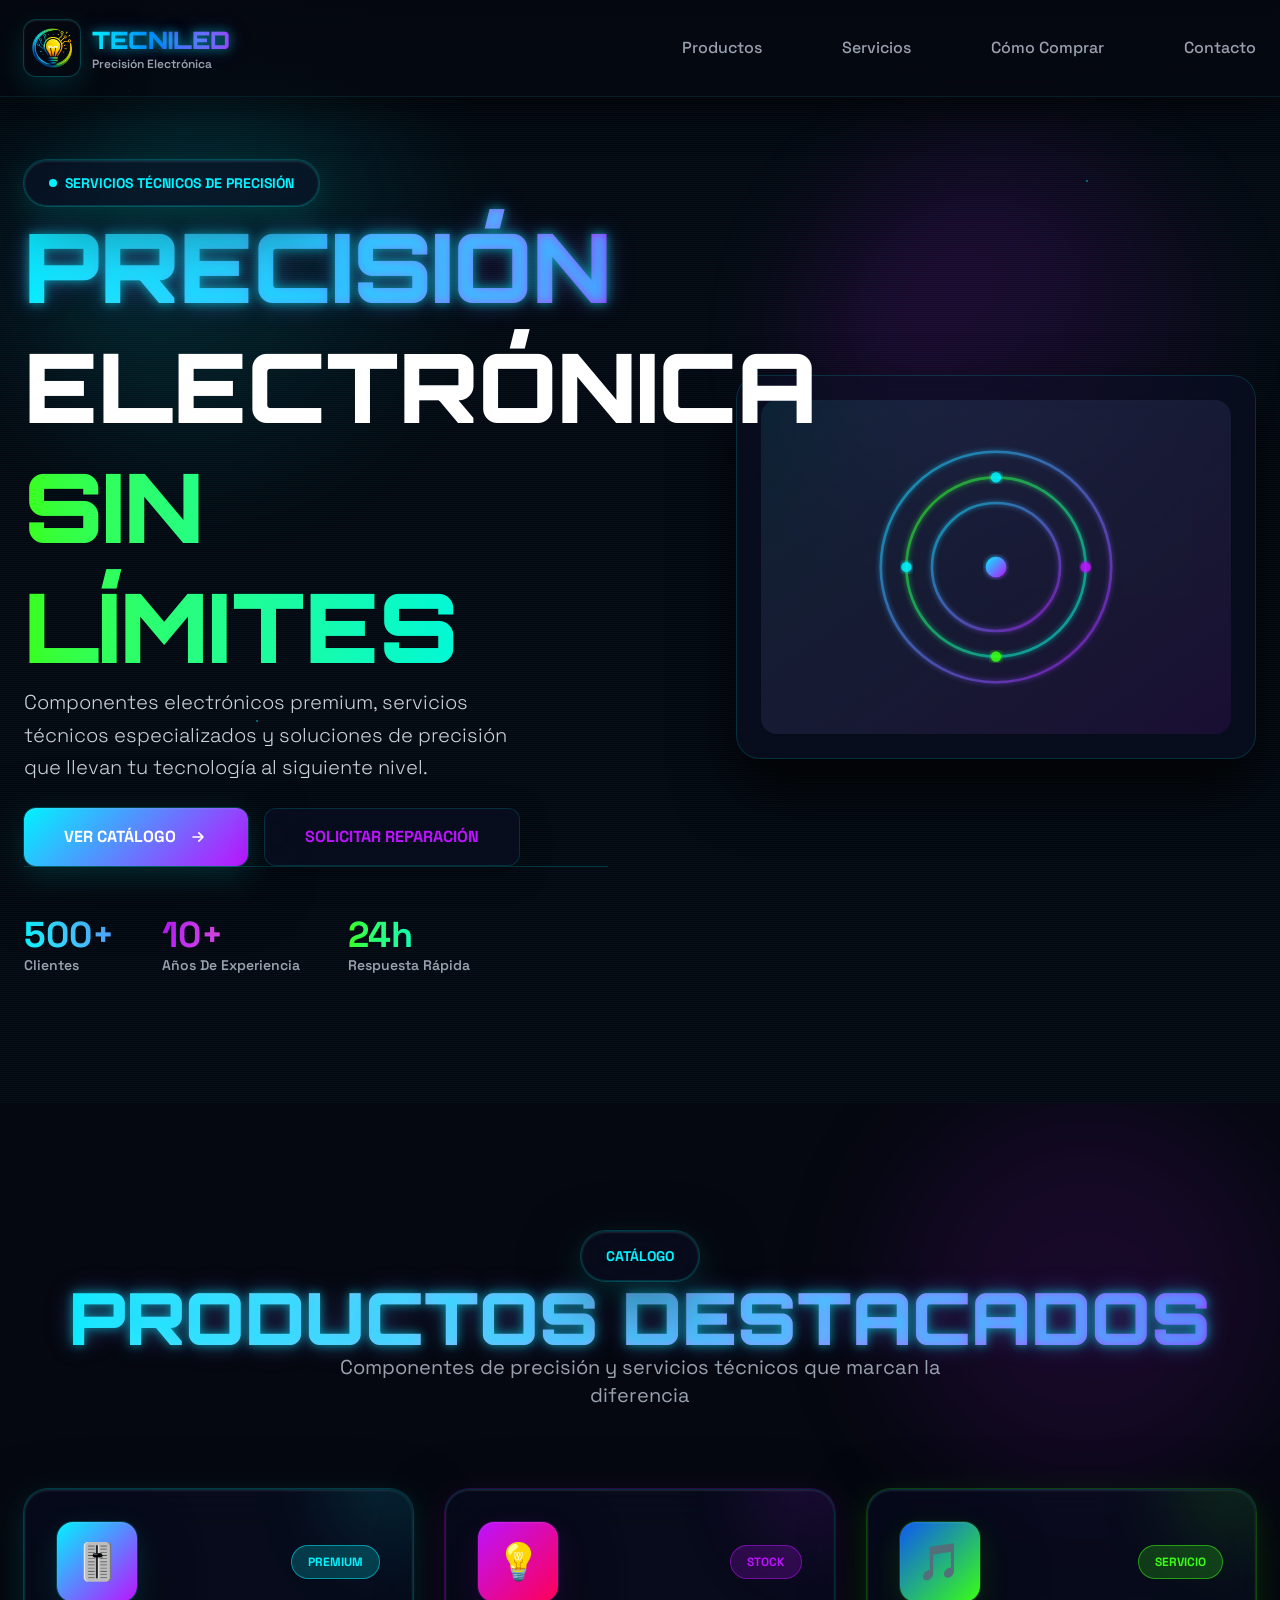
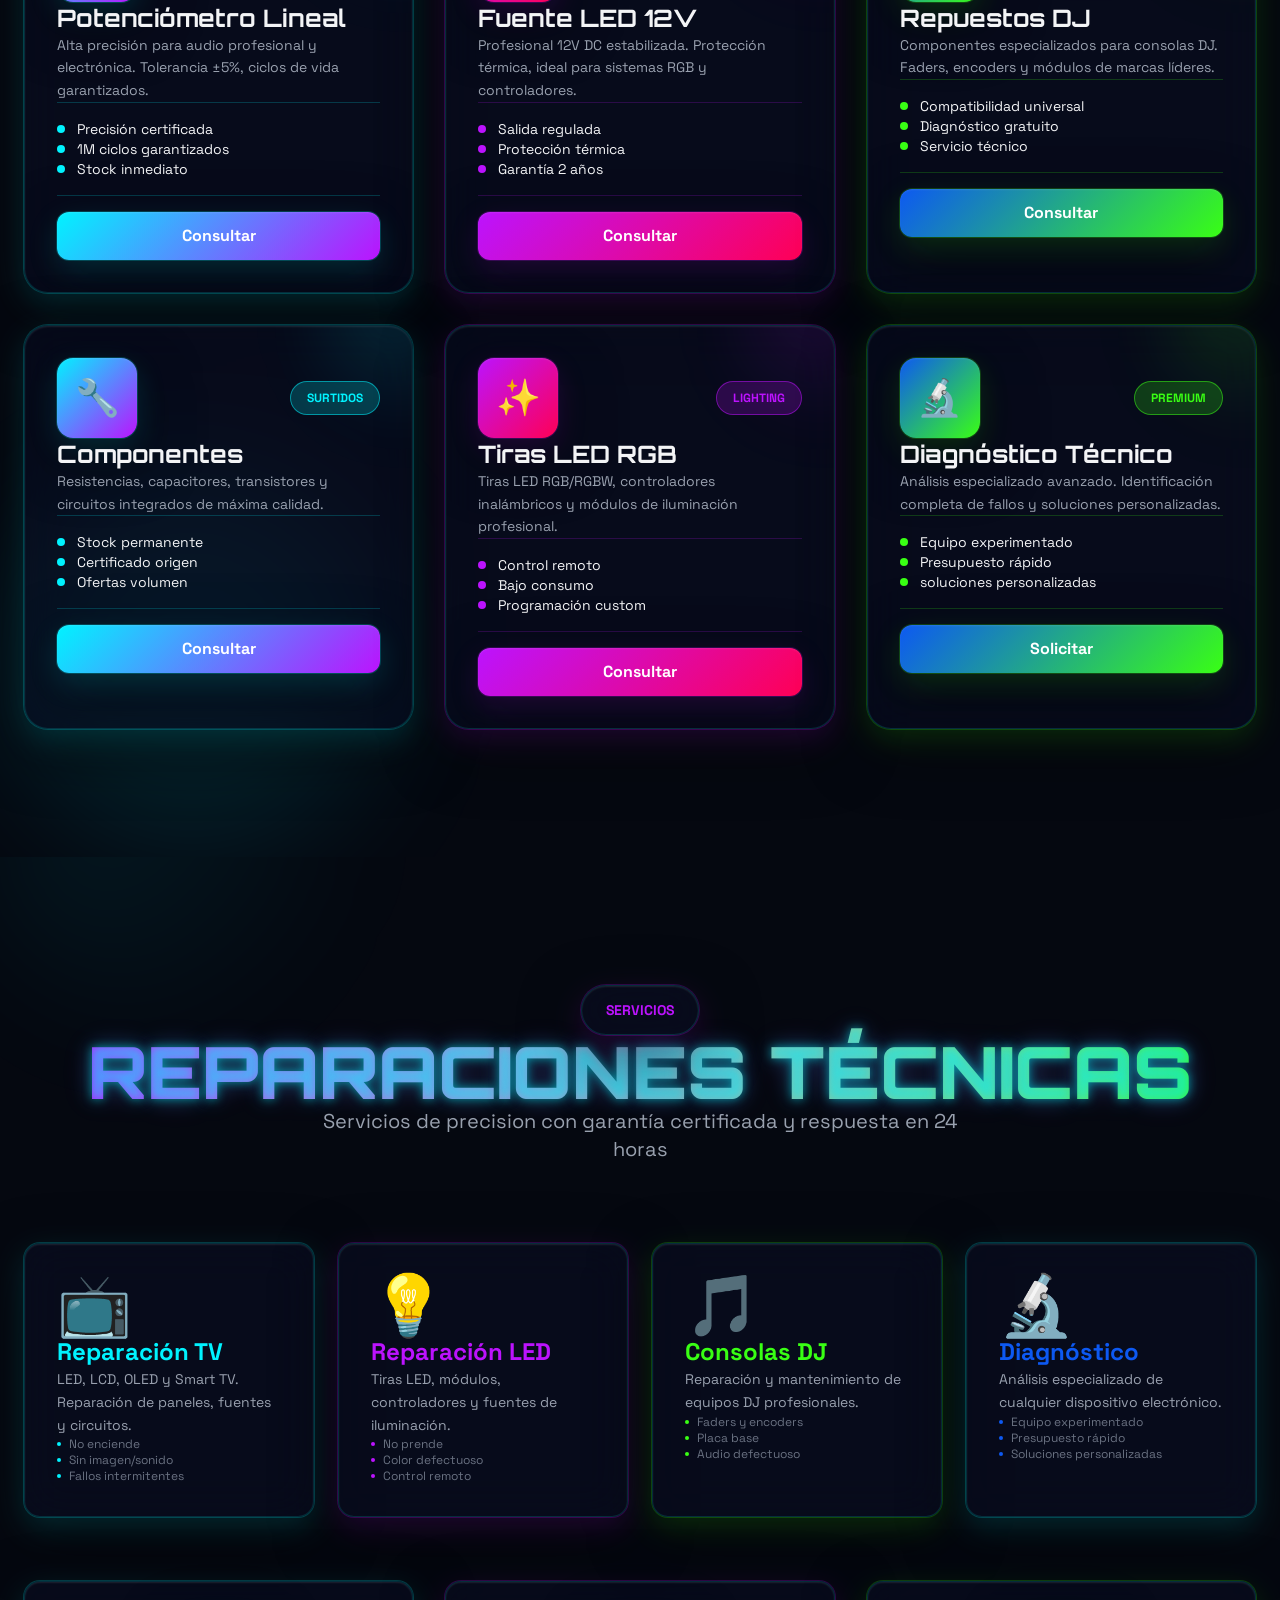
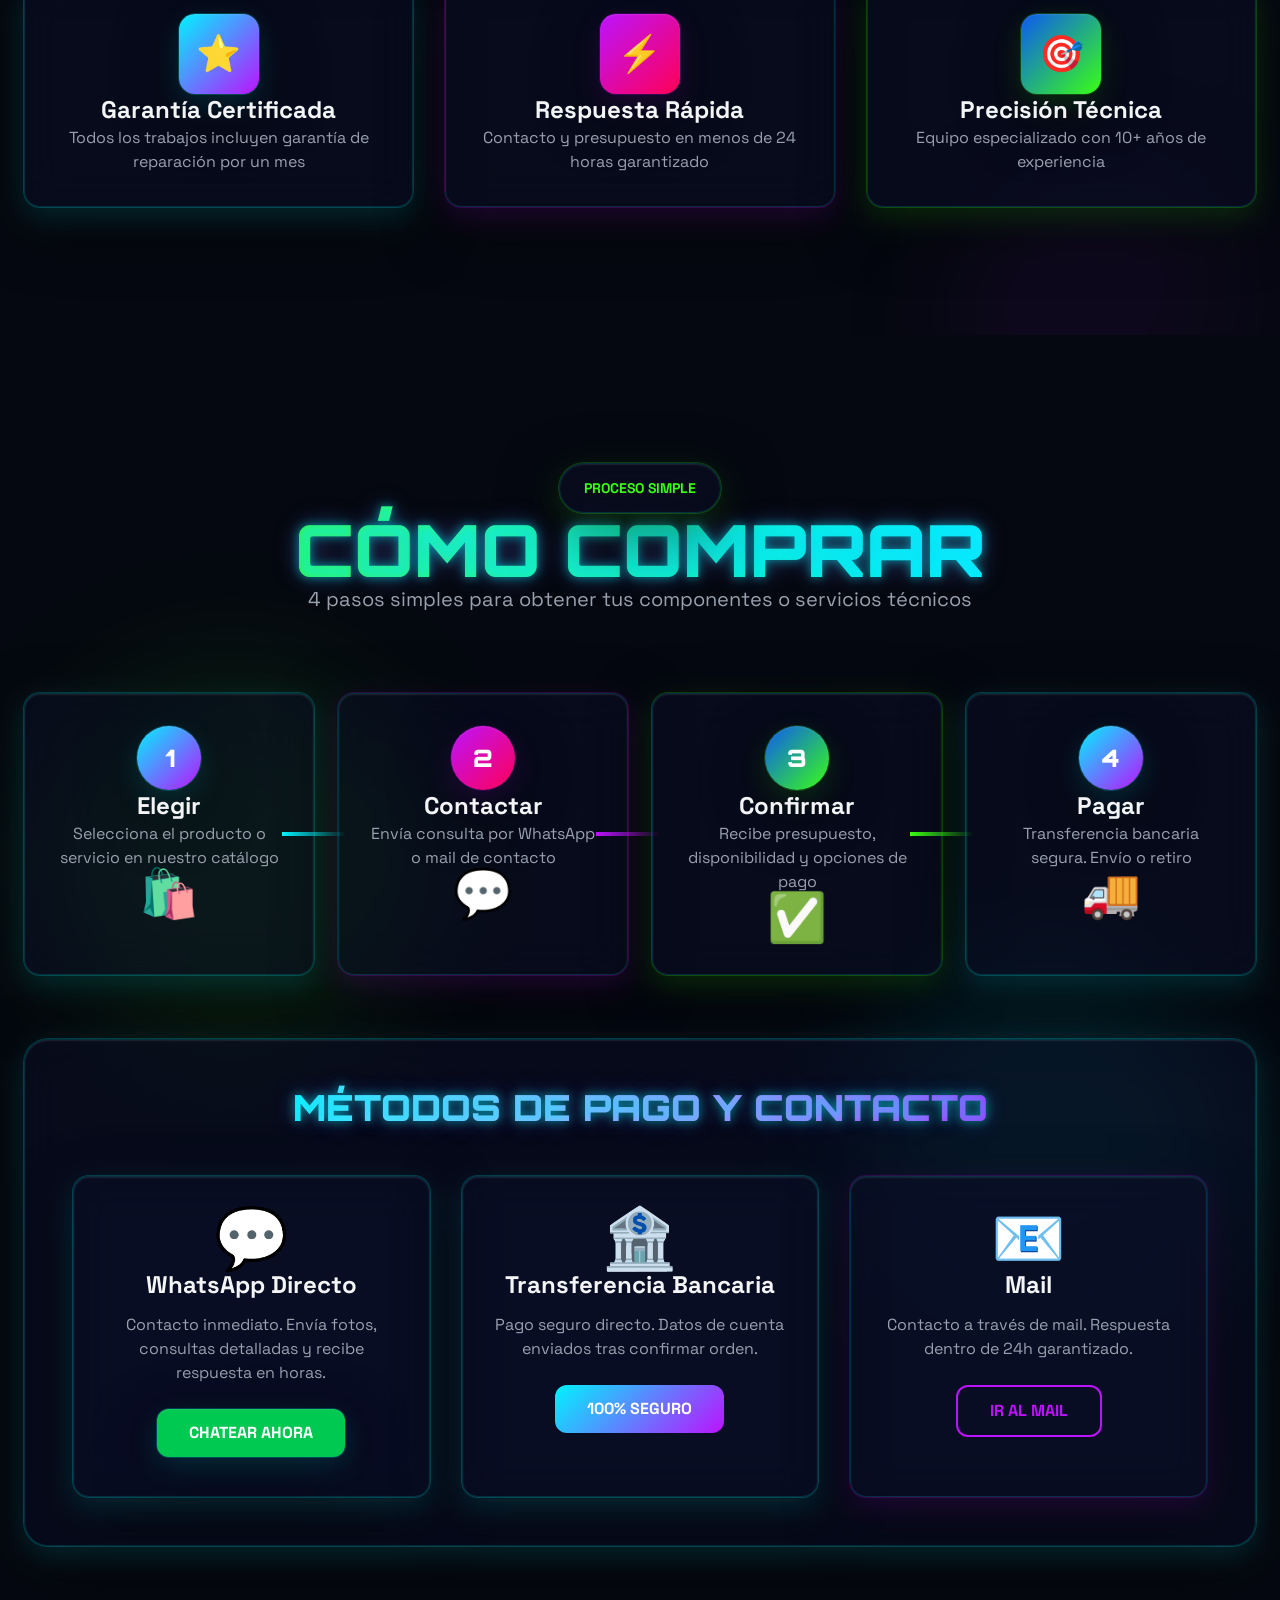
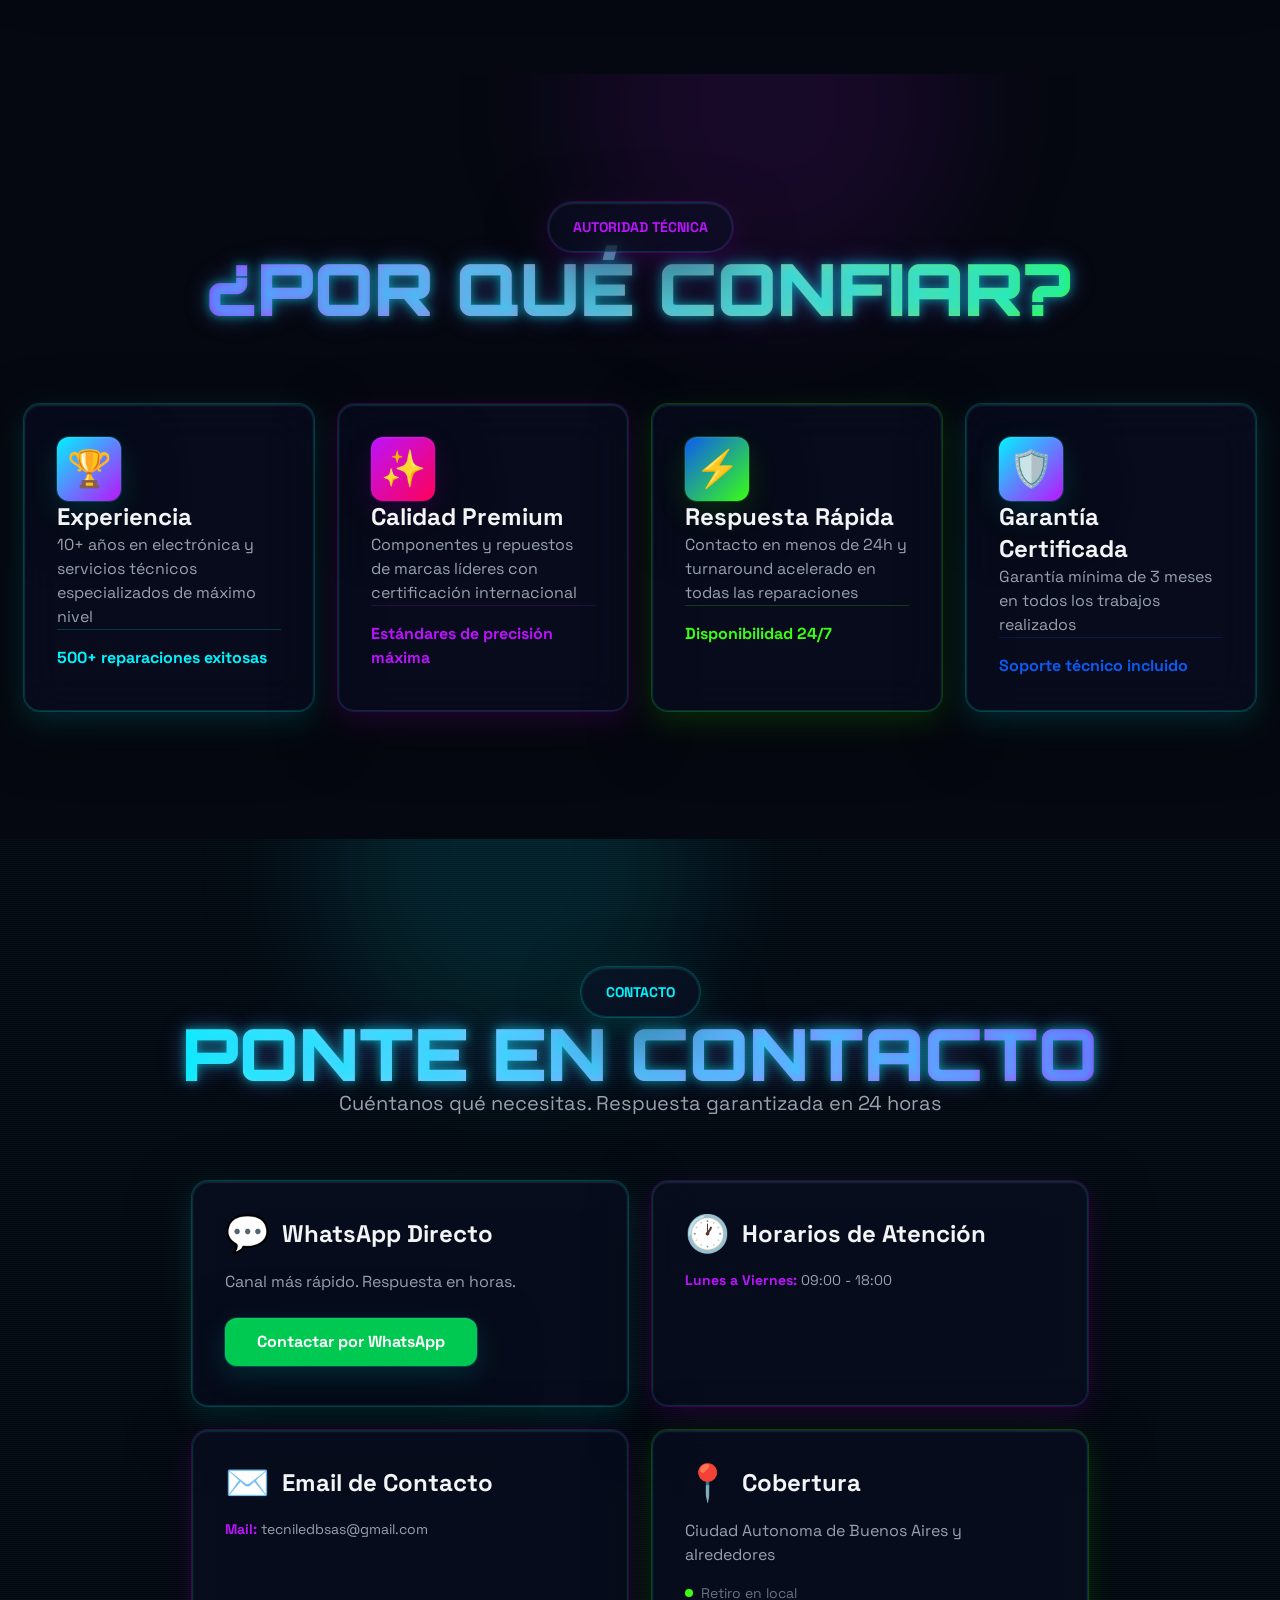
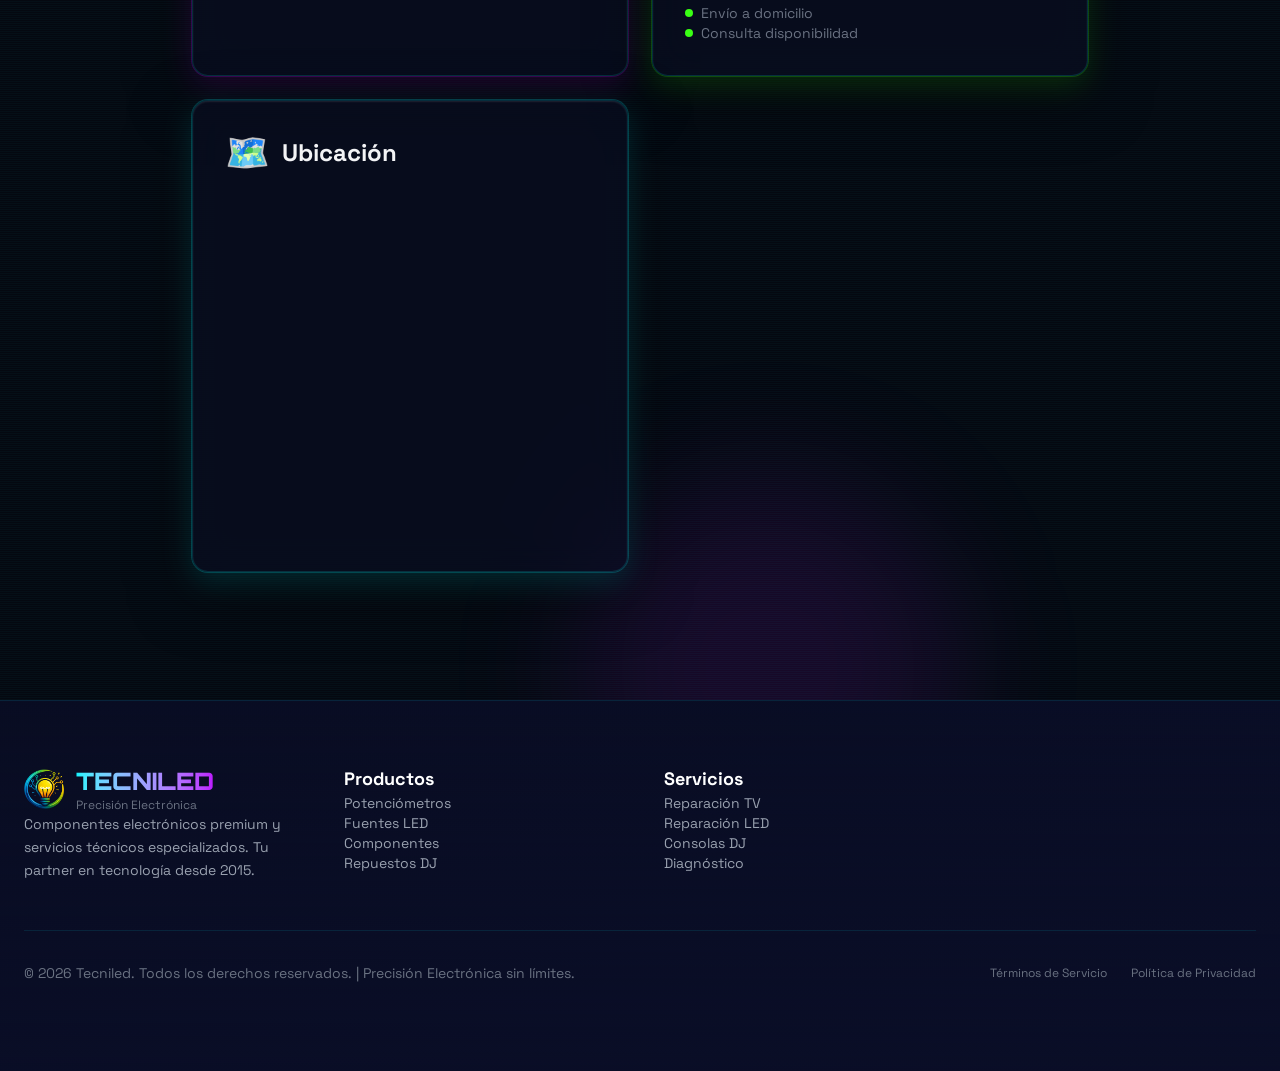
<file: index.html>
﻿<!doctype html>
<html lang="es">
  <head>
    <meta charset="UTF-8" />
    <meta name="viewport" content="width=device-width, initial-scale=1.0" />
    <meta
      name="description"
      content="Tecniled - Componentes electrónicos premium y servicios técnicos especializados. Reparación profesional de TV, LED, consolas DJ y diagnóstico electrónico avanzado."
    />
    <meta
      name="keywords"
      content="componentes electrónicos, LED, potenciómetros, consolas DJ, reparación técnica, diagnóstico electrónico"
    />

    <title>
      Tecniled - Precisión Electrónica | Componentes Premium y Reparaciones
      Técnicas
    </title>
    <link rel="stylesheet" href="./css/style.css?v=20260321c1" />
    <link
      href="https://fonts.googleapis.com/css2?family=Space+Grotesk:wght@300;400;500;600;700&family=Orbitron:wght@400;700;900&display=swap"
      rel="stylesheet"
    />
  </head>
  <body>
    <!-- partials/header.html -->
    <div id="header-container"></div>

    <!-- Contenedor central requerido para la SPA -->
    <div id="app"></div>

    <!-- partials/footer.html -->
    <div id="footer-container"></div>

    <!-- partials/js.html se carga por JS durante el bootstrap -->

    <script>
      // Carga texto desde ruta absoluta o relativa para GitHub Pages de usuario/proyecto.
      // Se intentan varias variantes para que funcione tanto en HTTP como en file:// y
      // tomando en cuenta posibles prefijos de repositorio en GitHub Pages.
      async function fetchWithFallback(path) {
        const paths = [
          path,
          path.replace(/^\//, "./"), // relativo desde la página actual
        ];

        // si la aplicación está servida desde un subdirectorio, incluir ruta base
        const base = location.pathname.replace(/\/[^\/]*$/, "");
        if (base && base !== "/") {
          const trimmed = path.replace(/^\//, "");
          paths.push(base + "/" + trimmed);
          paths.push(base + "/" + trimmed.replace(/^\//, ""));
        }

        for (const currentPath of paths) {
          try {
            const response = await fetch(currentPath);
            if (response.ok) {
              return await response.text();
            }
          } catch (error) {
            // No hacemos nada, probamos otra ruta.
          }
        }

        console.warn("No se pudo cargar: " + path);
        // Devolvemos cadena vacía para que quien llame no detenga la ejecución.
        return "";
      }

      // Carga un partial HTML dentro de un contenedor.
      async function loadHtmlPartial(path, containerId) {
        const html = await fetchWithFallback(path);
        const container = document.getElementById(containerId);
        if (container) {
          if (html) {
            container.innerHTML = html;
          } else {
            container.innerHTML = `<div class='container'><p>404: No se pudo cargar la pagina correctamente, vuelva a intentarlo mas tarde</p></div>`;
          }
        }
      }

      // Inicializa layout + JS SPA; cada paso se maneja por separado para no interrumpir
      // la ejecución si una de las cargas falla (por ejemplo al abrir el archivo desde
      // file:// en lugar de un servidor HTTP).
      (async function bootstrap() {
        try {
          await loadHtmlPartial("/partials/header.html", "header-container");
        } catch (e) {
          console.error("Error cargando header:", e);
        }

        try {
          await loadHtmlPartial("/partials/footer.html", "footer-container");
        } catch (e) {
          console.error("Error cargando footer:", e);
        }
      })();
    </script>
    <script src="./js/productos.js"></script>
    <script src="./js/router.js"></script>
    <script src="./js/page.js"></script>
  </body>
</html>
</file>
